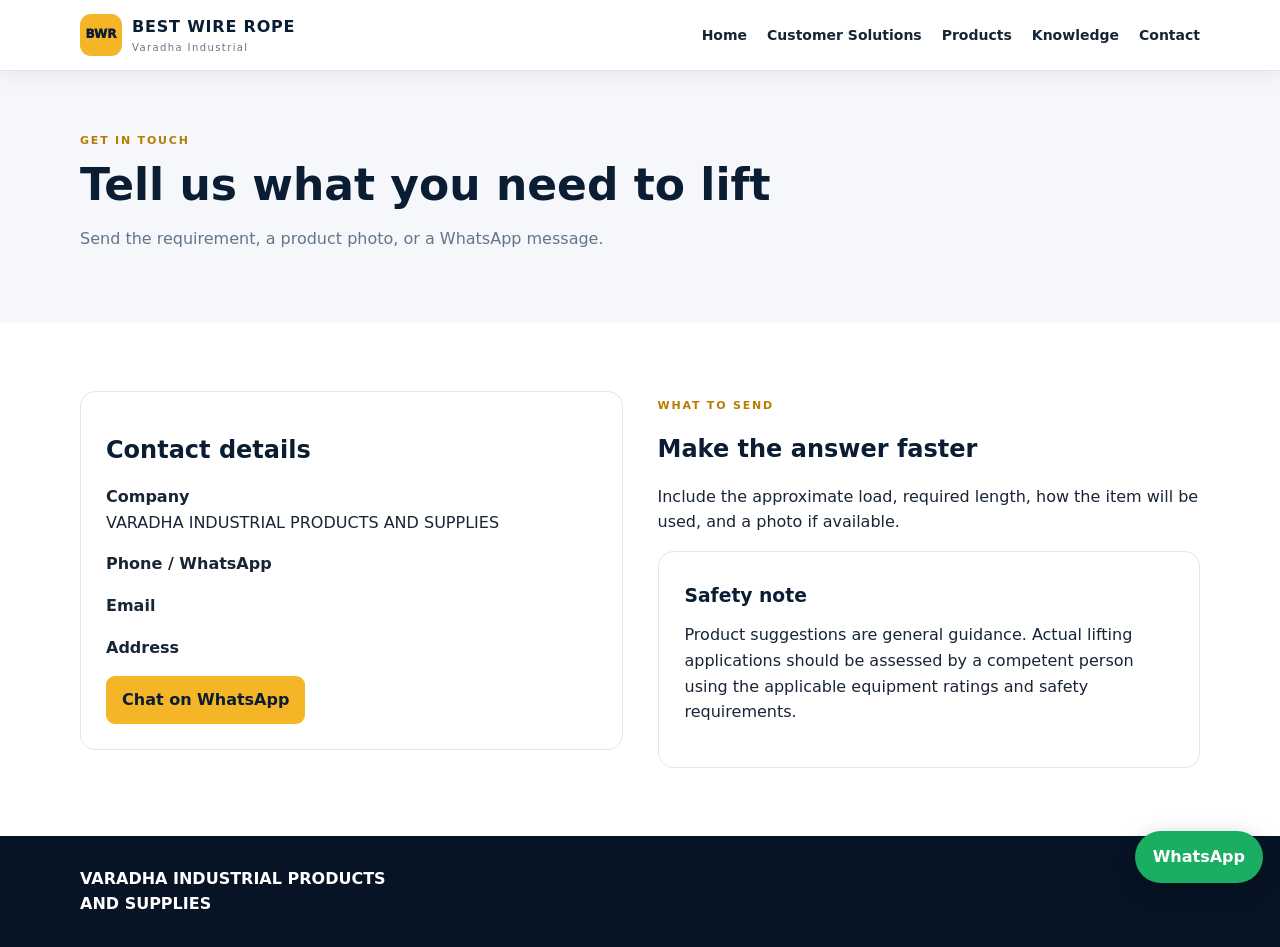
<file: contact.html>
<!doctype html><html lang="en"><head><meta charset="utf-8"><meta name="viewport" content="width=device-width,initial-scale=1"><title>Contact | Varadha Industrial Products and Supplies</title><meta name="description" content="Contact Varadha Industrial Products and Supplies in Old Bhoiguda, Secunderabad for wire rope, lifting slings, belts and rigging requirements."><link rel="stylesheet" href="assets/styles.css"><script defer src="assets/app.js"></script><script defer src="assets/site.js"></script></head><body><header class="site-header"><div class="container nav-wrap"><a class="brand" href="index.html"><span class="brand-mark">BWR</span><span><strong>BEST WIRE ROPE</strong><small>Varadha Industrial</small></span></a><button class="menu-toggle">☰</button><nav class="nav"><a href="index.html">Home</a><a href="solutions.html">Customer Solutions</a><a href="products.html">Products</a><a href="knowledge.html">Knowledge</a><a href="contact.html">Contact</a></nav></div></header><main><div class="page-head"><div class="container"><span class="eyebrow">Get in touch</span><h1>Tell us what you need to lift</h1><p class="lead">Send the requirement, a product photo, or a WhatsApp message.</p></div></div><section><div class="container two"><div class="form"><h2>Contact details</h2><p><strong>Company</strong><br><span data-company></span></p><p><strong>Phone / WhatsApp</strong><br><a data-phone></a></p><p><strong>Email</strong><br><a data-email></a></p><p><strong>Address</strong><br><span data-address></span></p><a class="btn primary" target="_blank" data-wa="Hello Varadha Industrial Products and Supplies, I want to discuss a lifting / wire rope requirement.">Chat on WhatsApp</a></div><div><span class="eyebrow">What to send</span><h2>Make the answer faster</h2><p>Include the approximate load, required length, how the item will be used, and a photo if available.</p><div class="problem"><h3>Safety note</h3><p>Product suggestions are general guidance. Actual lifting applications should be assessed by a competent person using the applicable equipment ratings and safety requirements.</p></div></div></div></section></main><footer class="footer"><div class="container footer-grid"><div><strong data-company></strong></div><div><a data-phone></a><br><a data-email></a></div><div class="muted" data-address></div></div></footer><a class="float-wa" target="_blank" data-wa="Hello Varadha Industrial, I want to discuss a lifting / wire rope requirement.">WhatsApp</a></body></html>
</file>
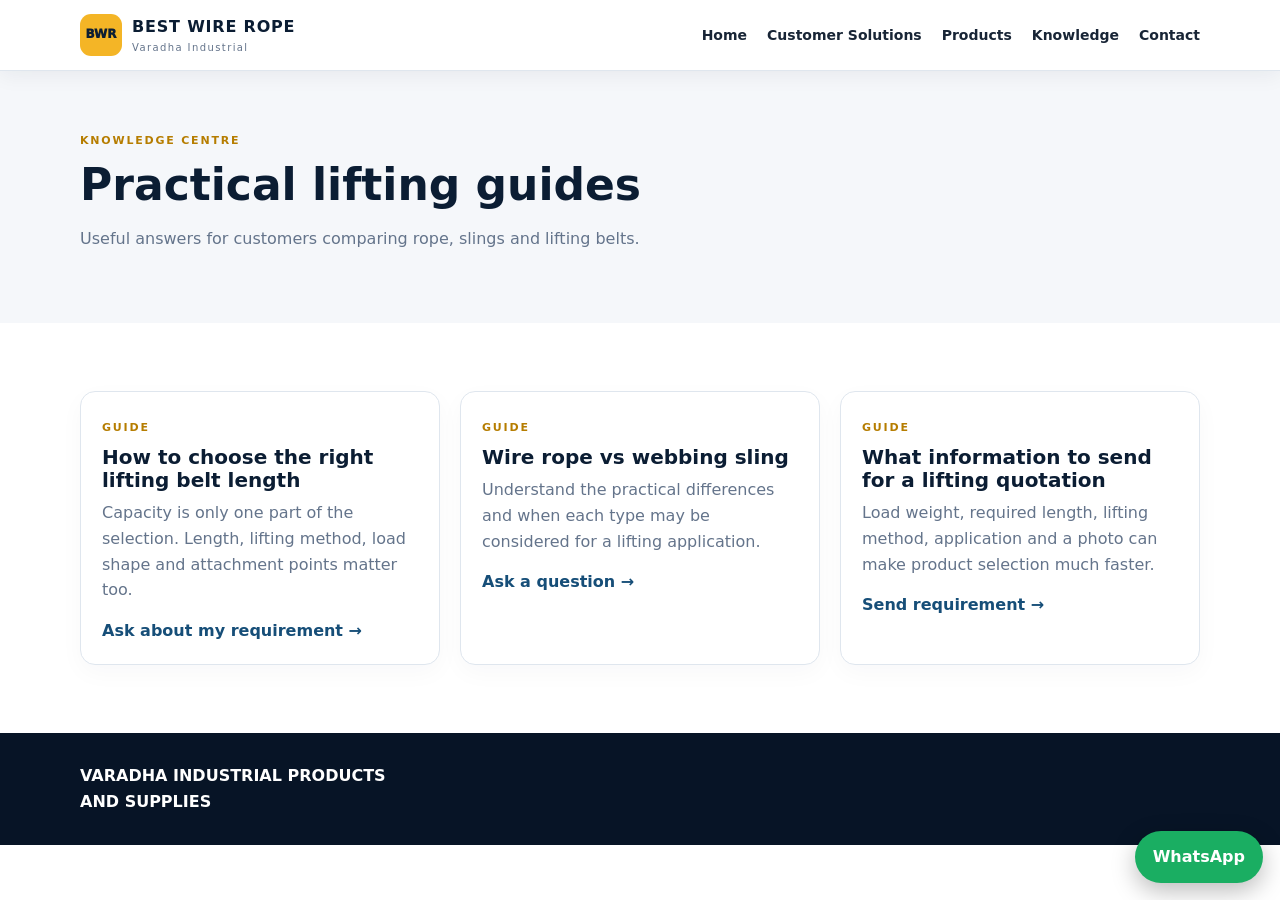
<file: knowledge.html>
<!doctype html><html lang="en"><head><meta charset="utf-8"><meta name="viewport" content="width=device-width,initial-scale=1"><title>Knowledge Centre | Best Wire Rope</title><meta name="description" content="Practical guides for choosing wire rope, lifting belts, webbing slings and rigging accessories."><link rel="stylesheet" href="assets/styles.css"><script defer src="assets/app.js"></script><script defer src="assets/site.js"></script></head><body><header class="site-header"><div class="container nav-wrap"><a class="brand" href="index.html"><span class="brand-mark">BWR</span><span><strong>BEST WIRE ROPE</strong><small>Varadha Industrial</small></span></a><button class="menu-toggle">☰</button><nav class="nav"><a href="index.html">Home</a><a href="solutions.html">Customer Solutions</a><a href="products.html">Products</a><a href="knowledge.html">Knowledge</a><a href="contact.html">Contact</a></nav></div></header><main><div class="page-head"><div class="container"><span class="eyebrow">Knowledge centre</span><h1>Practical lifting guides</h1><p class="lead">Useful answers for customers comparing rope, slings and lifting belts.</p></div></div><section><div class="container grid"><article class="card"><div class="card-body"><span class="eyebrow">Guide</span><h3>How to choose the right lifting belt length</h3><p>Capacity is only one part of the selection. Length, lifting method, load shape and attachment points matter too.</p><a class="text-link" target="_blank" data-wa="Hello Varadha Industrial, I need help choosing the right lifting belt length.">Ask about my requirement →</a></div></article><article class="card"><div class="card-body"><span class="eyebrow">Guide</span><h3>Wire rope vs webbing sling</h3><p>Understand the practical differences and when each type may be considered for a lifting application.</p><a class="text-link" target="_blank" data-wa="Hello Varadha Industrial, please help me choose between wire rope and a webbing sling.">Ask a question →</a></div></article><article class="card"><div class="card-body"><span class="eyebrow">Guide</span><h3>What information to send for a lifting quotation</h3><p>Load weight, required length, lifting method, application and a photo can make product selection much faster.</p><a class="text-link" href="contact.html">Send requirement →</a></div></article></div></section></main><footer class="footer"><div class="container footer-grid"><div><strong data-company></strong></div><div><a data-phone></a><br><a data-email></a></div><div class="muted" data-address></div></div></footer><a class="float-wa" target="_blank" data-wa="Hello Varadha Industrial, I have a question about a lifting product.">WhatsApp</a></body></html>
</file>
<file: assets/styles.css>
:root{--navy:#0b1d33;--blue:#164e78;--gold:#f4b526;--ink:#182536;--muted:#64748b;--bg:#f5f7fa;--white:#fff;--line:#dfe6ee;--green:#16a05d}
*{box-sizing:border-box}html{scroll-behavior:smooth}body{margin:0;font-family:Inter,system-ui,-apple-system,Segoe UI,Arial,sans-serif;color:var(--ink);background:#fff;line-height:1.6}a{color:inherit;text-decoration:none}.container{width:min(1120px,92%);margin:auto}
.site-header{position:sticky;top:0;z-index:50;background:#fff;border-bottom:1px solid var(--line);box-shadow:0 4px 20px #0b1d3310}.nav-wrap{min-height:70px;display:flex;align-items:center;gap:22px}.brand{display:flex;align-items:center;gap:10px;color:var(--navy);margin-right:auto}.brand-mark{width:42px;height:42px;border-radius:11px;background:var(--gold);display:grid;place-items:center;font-weight:950;font-size:12px}.brand strong{display:block;letter-spacing:.8px;font-size:16px}.brand small{display:block;color:var(--muted);font-size:10px;letter-spacing:1.4px}.nav{display:flex;gap:20px;align-items:center;font-size:14px;font-weight:750}.nav a:hover{color:#9b6b00}.menu-toggle{display:none;border:0;background:var(--navy);color:#fff;border-radius:8px;padding:9px 11px;font-size:18px}
.hero{background:linear-gradient(120deg,#07182b,#124b78);color:#fff;padding:72px 0}.hero-grid{display:grid;grid-template-columns:1.15fr .85fr;gap:42px;align-items:center}.eyebrow{color:#b67d00;font-size:11px;font-weight:900;letter-spacing:1.8px;text-transform:uppercase}.hero .eyebrow,.hero-card .eyebrow{color:var(--gold)}h1,h2,h3{color:var(--navy);line-height:1.15}.hero h1{color:#fff;font-size:clamp(38px,5vw,60px);margin:12px 0 18px;letter-spacing:-1.5px}.hero p{color:#d7e5f2;font-size:17px}.actions{display:flex;gap:12px;flex-wrap:wrap;margin-top:25px}.btn{display:inline-flex;align-items:center;justify-content:center;border:0;border-radius:9px;padding:11px 16px;font-weight:850;cursor:pointer}.btn.primary{background:var(--gold);color:var(--navy)}.btn.light{background:#fff;color:var(--navy)}.hero-card,.problem,.form,.card{background:#fff;border:1px solid var(--line);border-radius:15px}.hero-card{padding:28px;color:var(--ink);box-shadow:0 20px 45px #0003}.hero-card strong{display:block;font-size:25px;color:var(--navy);margin:10px 0}.hero-card ul{padding-left:20px;color:var(--muted)}
section{padding:68px 0}.band,.page-head{background:var(--bg)}.page-head{padding:55px 0}.page-head h1{font-size:44px;margin:8px 0}.lead{color:var(--muted);max-width:700px}.section-head{display:flex;justify-content:space-between;gap:25px;align-items:end;margin-bottom:30px}.section-head h2{margin:8px 0 0;font-size:34px}.section-head>p{max-width:520px;color:var(--muted)}.grid{display:grid;grid-template-columns:repeat(3,1fr);gap:20px}.card{overflow:hidden;box-shadow:0 8px 25px #0b1d3308}.card-body{padding:21px}.card h3{margin:8px 0;font-size:20px}.card p{color:var(--muted);margin:0 0 15px}.text-link{font-weight:850;color:var(--blue)}.two{display:grid;grid-template-columns:1fr 1fr;gap:35px;align-items:start}.problem{padding:26px}.problem h3{margin:7px 0}.muted{color:var(--muted)}.footer{background:#071426;color:#d9e5f2;padding:30px 0}.footer-grid{display:grid;grid-template-columns:1fr 1fr 1.3fr;gap:25px}.footer strong{color:#fff}.footer a{color:#d9e5f2}.float-wa{position:fixed;right:17px;bottom:17px;z-index:60;background:#1aae62;color:#fff;border-radius:999px;padding:13px 18px;font-weight:900;box-shadow:0 8px 25px #0004}.form{padding:25px}.form input,.form textarea,.form select,.admin input,.admin textarea{width:100%;padding:12px;border:1px solid #cbd5e1;border-radius:8px;font:inherit;margin:7px 0 13px}.detail-hero{padding:50px 0 20px}.detail-layout{display:grid;grid-template-columns:1fr 1fr;gap:35px}.gallery{display:grid;grid-template-columns:repeat(2,1fr);gap:12px}.gallery img{width:100%;aspect-ratio:1;object-fit:cover;border-radius:12px;border:1px solid var(--line)}.admin{min-height:100vh;background:var(--bg);padding:30px}.admin-panel{max-width:1000px;margin:0 auto 20px;background:#fff;border:1px solid var(--line);border-radius:14px;padding:24px}.admin-row{display:grid;grid-template-columns:1fr 1fr;gap:12px}.hidden{display:none!important}.admin-list{display:grid;gap:10px}.admin-item{border:1px solid var(--line);border-radius:10px;padding:12px;display:flex;justify-content:space-between;gap:12px;align-items:center}.status{font-size:11px;font-weight:800;padding:4px 8px;border-radius:5px;background:#edf7f1;color:#087a40}
@media(max-width:800px){.nav{display:none}.menu-toggle{display:block}.hero-grid,.two,.detail-layout{grid-template-columns:1fr}.grid{grid-template-columns:repeat(2,1fr)}.section-head{display:block}.footer-grid{grid-template-columns:1fr}.page-head h1{font-size:36px}}@media(max-width:560px){section{padding:50px 0}.grid{grid-template-columns:1fr}.hero{padding:52px 0}.hero h1{font-size:40px}.admin{padding:15px}.admin-row{grid-template-columns:1fr}.admin-item{display:block}.gallery{grid-template-columns:1fr 1fr}}
</file>
